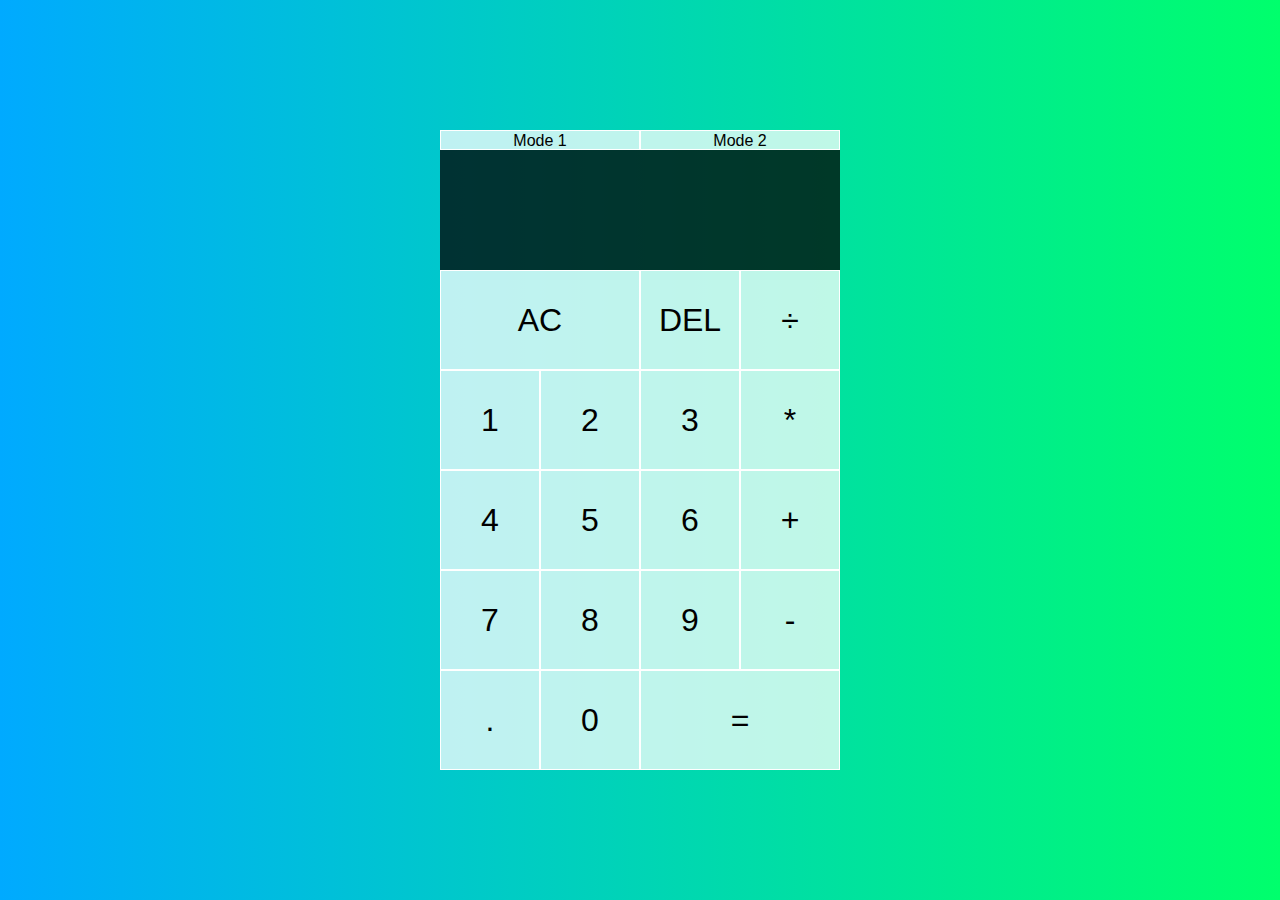
<file: Calculator/index.html>
<!DOCTYPE html>
<html lang="en">
  <head>
    <meta charset="UTF-8" />
    <meta http-equiv="X-UA-Compatible" content="IE=edge" />
    <meta name="viewport" content="width=device-width, initial-scale=1.0" />
    <title>Calculator</title>
    <link rel="stylesheet" href="website.css" />
    <script src="website.js" defer></script>
  </head>
  <body>
    <div class="calculator-grid">
      <button
        class="span-two mode"
        onclick='window.location.href="./index.html"'
      >
        Mode 1
      </button>
      <button
        class="span-two mode"
        onclick='window.location.href="./mode2.html"'
      >
        Mode 2
      </button>
      <div class="output">
        <div data-previous-operand class="previous-operand"></div>
        <div data-current-operand class="current-operand"></div>
      </div>
      <button class="button span-two" data-all-clear>AC</button>
      <button class="button" data-delete>DEL</button>
      <button class="button" data-operation>÷</button>
      <button class="button" data-number>1</button>
      <button class="button" data-number>2</button>
      <button class="button" data-number>3</button>
      <button class="button" data-operation>*</button>
      <button class="button" data-number>4</button>
      <button class="button" data-number>5</button>
      <button class="button" data-number>6</button>
      <button class="button" data-operation>+</button>
      <button class="button" data-number>7</button>
      <button class="button" data-number>8</button>
      <button class="button" data-number>9</button>
      <button class="button" data-operation>-</button>
      <button class="button" data-number>.</button>
      <button class="button" data-number>0</button>
      <button class="button span-two" data-equals>=</button>
    </div>
  </body>
</html>
</file>
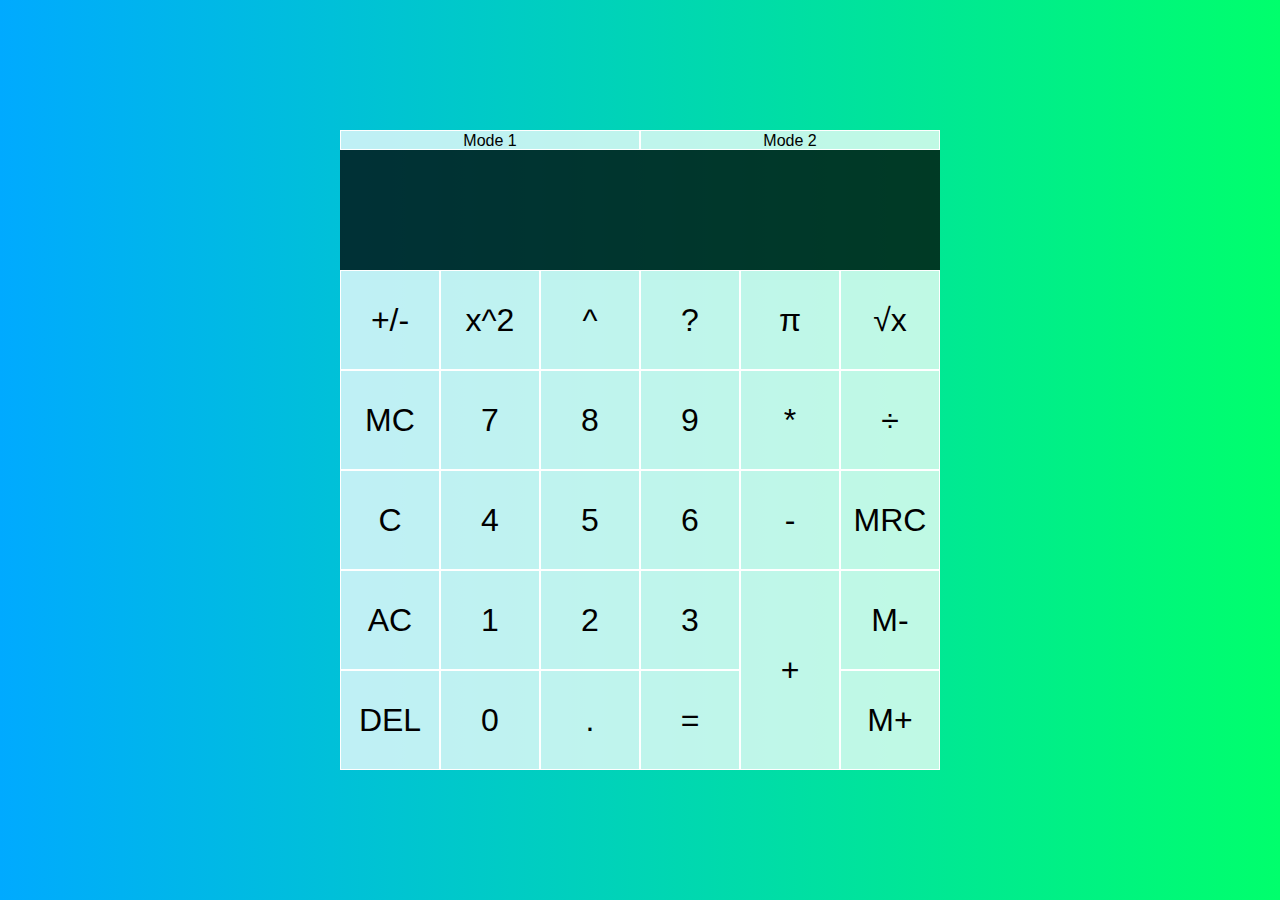
<file: Calculator/mode2.html>
<!DOCTYPE html>
<html lang="en">
  <head>
    <meta charset="UTF-8" />
    <meta http-equiv="X-UA-Compatible" content="IE=edge" />
    <meta name="viewport" content="width=device-width, initial-scale=1.0" />
    <title>Mode2</title>
    <link rel="stylesheet" href="website.css" />
    <script src="website.js" defer></script>
  </head>
  <body>
    <div class="mode2-grid">
      <button
        class="span-three mode"
        onclick='window.location.href="./index.html"'
      >
        Mode 1
      </button>
      <button
        class="span-three mode"
        onclick='window.location.href="./mode2.html"'
      >
        Mode 2
      </button>
      <div class="output">
        <div data-memory-output class="memory-output span-one"></div>
        <div data-previous-operand class="previous-operand span-two"></div>
        <div data-current-operand class="current-operand span-three"></div>
      </div>
      <button class="button" data-negative>+/-</button>
      <button class="button" data-operation>x^2</button>
      <button class="button" data-operation>^</button>
      <button class="button">?</button>
      <button class="button" data-number="">π</button>
      <button class="button" data-operation="">√x</button>
      <button class="button" data-memory-clear>MC</button>
      <button class="button" data-number>7</button>
      <button class="button" data-number>8</button>
      <button class="button" data-number>9</button>
      <button class="button" data-operation>*</button>
      <button class="button" data-operation>÷</button>
      <button class="button" data-clear>C</button>
      <button class="button" data-number>4</button>
      <button class="button" data-number>5</button>
      <button class="button" data-number>6</button>
      <button class="button" data-operation>-</button>
      <button class="button" data-memory-use>MRC</button>
      <button class="button" data-all-clear>AC</button>
      <button class="button" data-number>1</button>
      <button class="button" data-number>2</button>
      <button class="button" data-number>3</button>
      <button class="button height-two" data-operation>+</button>
      <button class="button" data-memory-subtract>M-</button>
      <button class="button" data-delete>DEL</button>
      <button class="button" data-number>0</button>
      <button class="button" data-number>.</button>
      <button class="button" data-equals>=</button>
      <button class="button" data-memory-add>M+</button>
    </div>
  </body>
</html>
</file>
<file: Calculator/website.css>
*,
*::before,
*::after {
  box-sizing: border-box;
  font-family: 'Segoe UI', Tahoma, Geneva, Verdana, sans-serif;
  font-weight: normal;
}
body {
  padding: 0;
  margin: 0;
  background: linear-gradient(to right, #00aaff, #00ff6c);
}
.calculator-grid {
  display: grid;
  justify-content: center;
  align-content: center;
  min-height: 100vh;
  grid-template-columns: repeat(4, 100px);
  grid-template-rows: 20px minmax(120px, auto) repeat(5, 100px);
}
.mode2-grid {
  display: grid;
  justify-content: center;
  align-content: center;
  min-height: 100vh;
  grid-template-columns: repeat(6, 100px);
  grid-template-rows: 20px minmax(120px, auto) repeat(5, 100px);
}
.button {
  cursor: pointer;
  font-size: 2rem;
  border: 1px solid white;
  outline: none;
  background-color: rgba(255, 255, 255, 0.75);
}
.mode {
  cursor: pointer;
  font-size: 1rem;
  border: 1px solid white;
  outline: none;
  background-color: rgba(255, 255, 255, 0.75);
}
.calculator-grid > button:hover,
.mode2-grid > button:hover {
  background: rgba(255, 255, 255, 0.95);
}
.span-two {
  grid-column: span 2;
}
.span-three {
  grid-column: span 3;
}
.height-two {
  grid-row: span 2;
}
.output {
  grid-column: 1/-1;
  background-color: rgba(0, 0, 0, 0.75);
  display: flex;
  align-items: flex-end;
  justify-content: space-around;
  flex-direction: column;
  padding: 10px;
  word-wrap: break-word;
  word-break: break-all;
}
.output .previous-operand {
  color: rgba(255, 255, 255, 0.75);
  font-size: 1.5rem;
}
.output .current-operand {
  color: white;
  font-size: 2.5rem;
}
</file>
